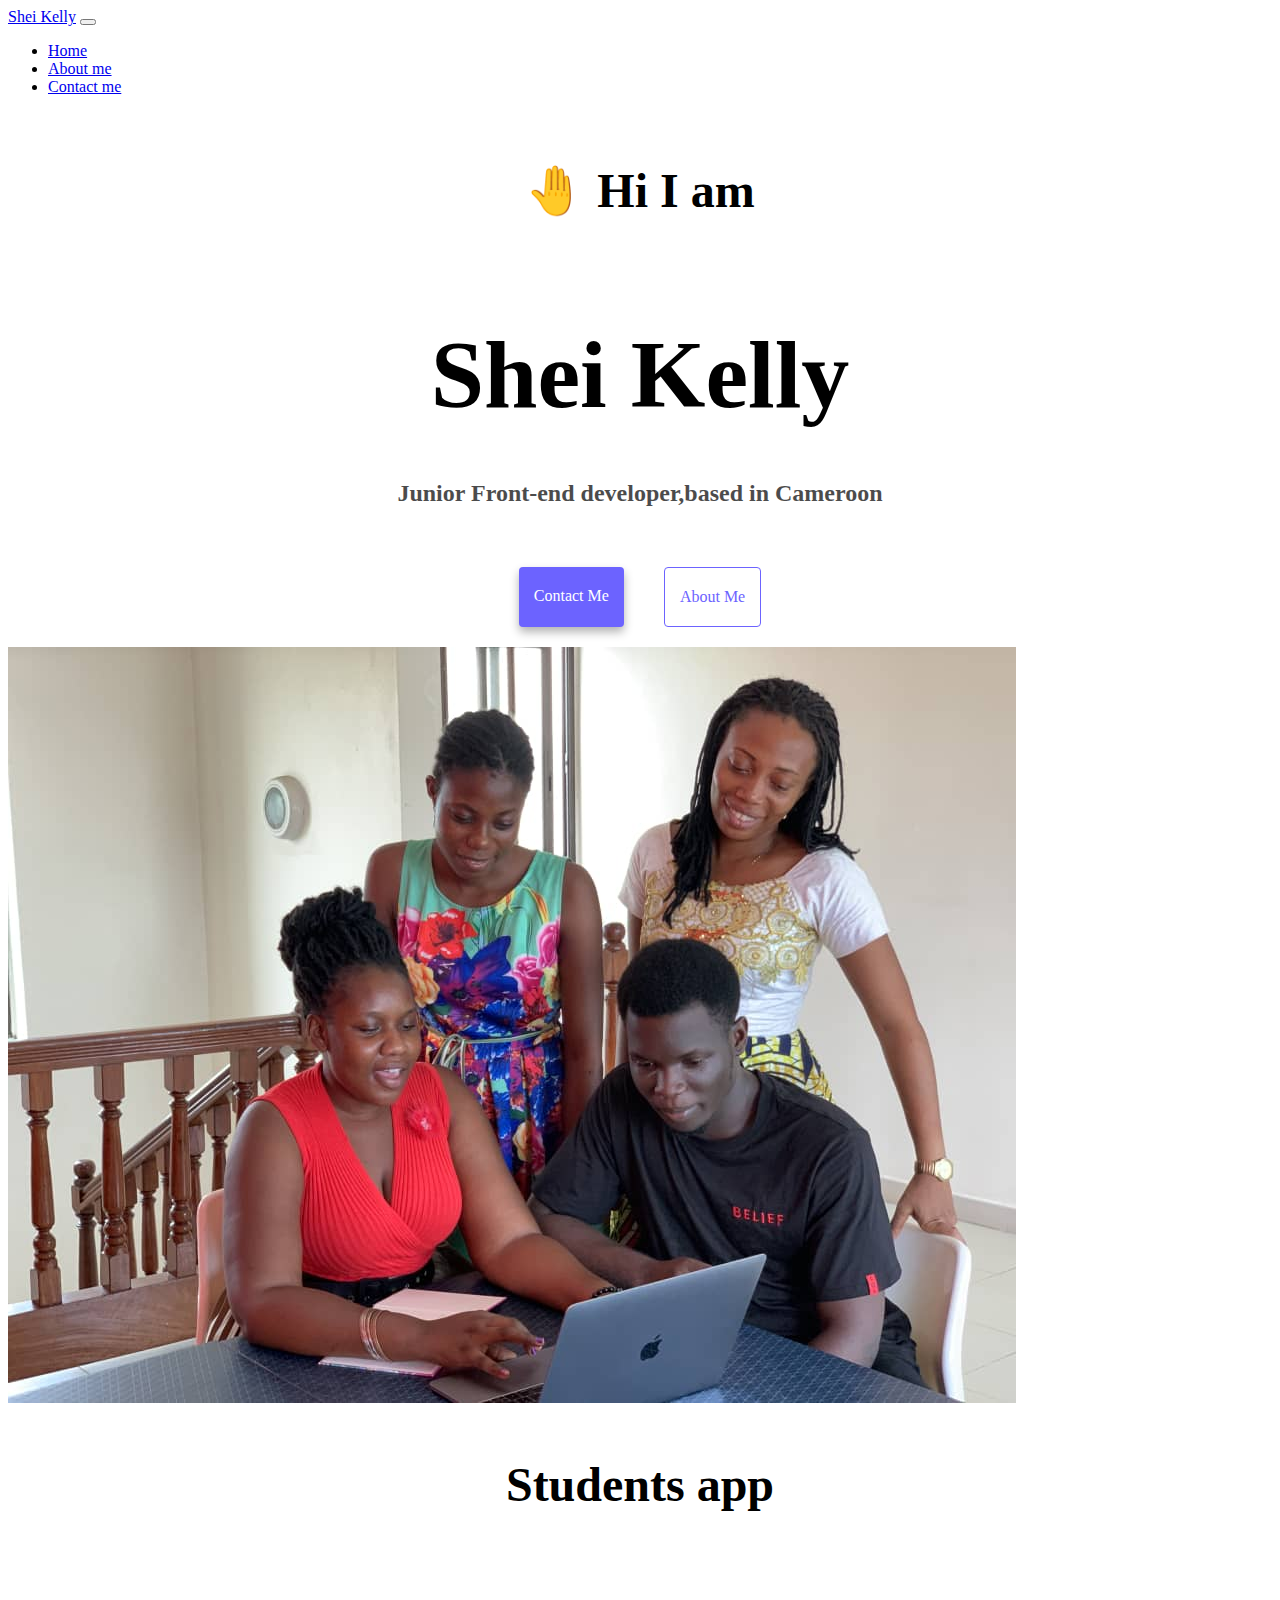
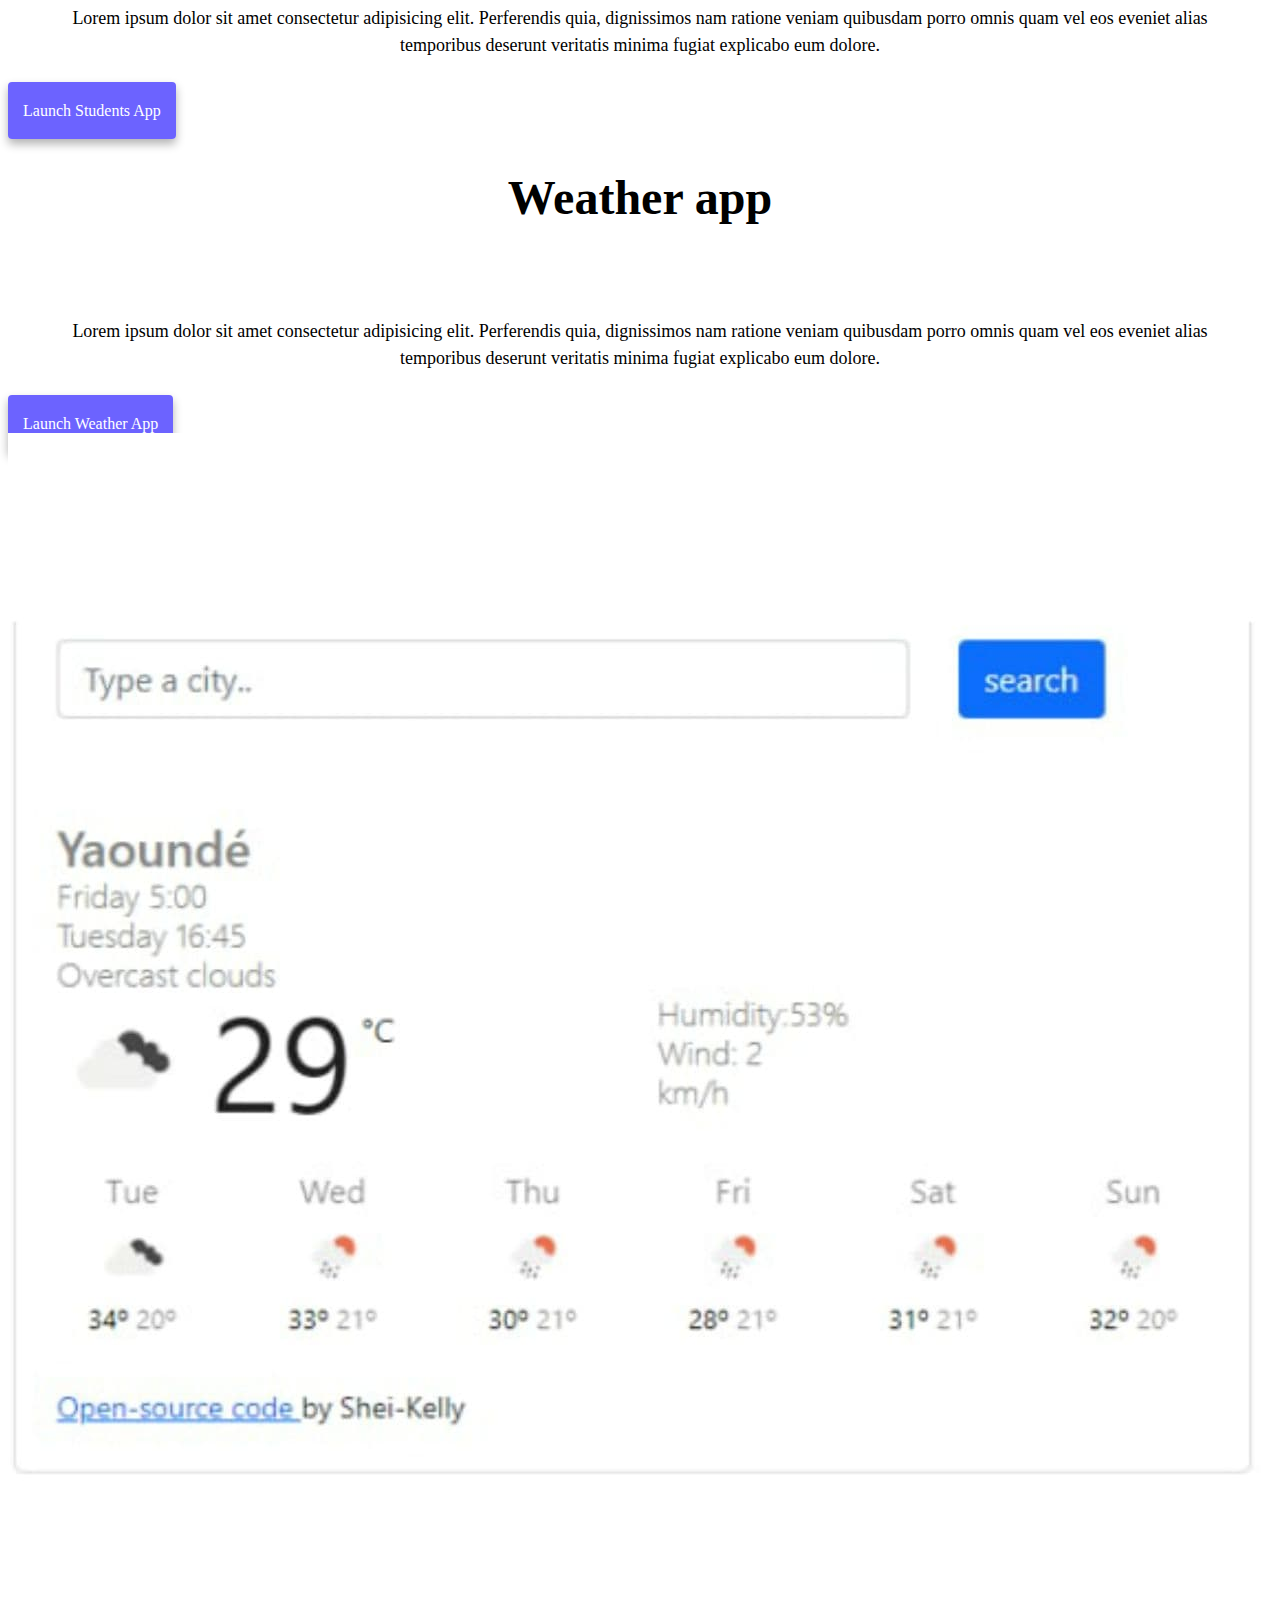
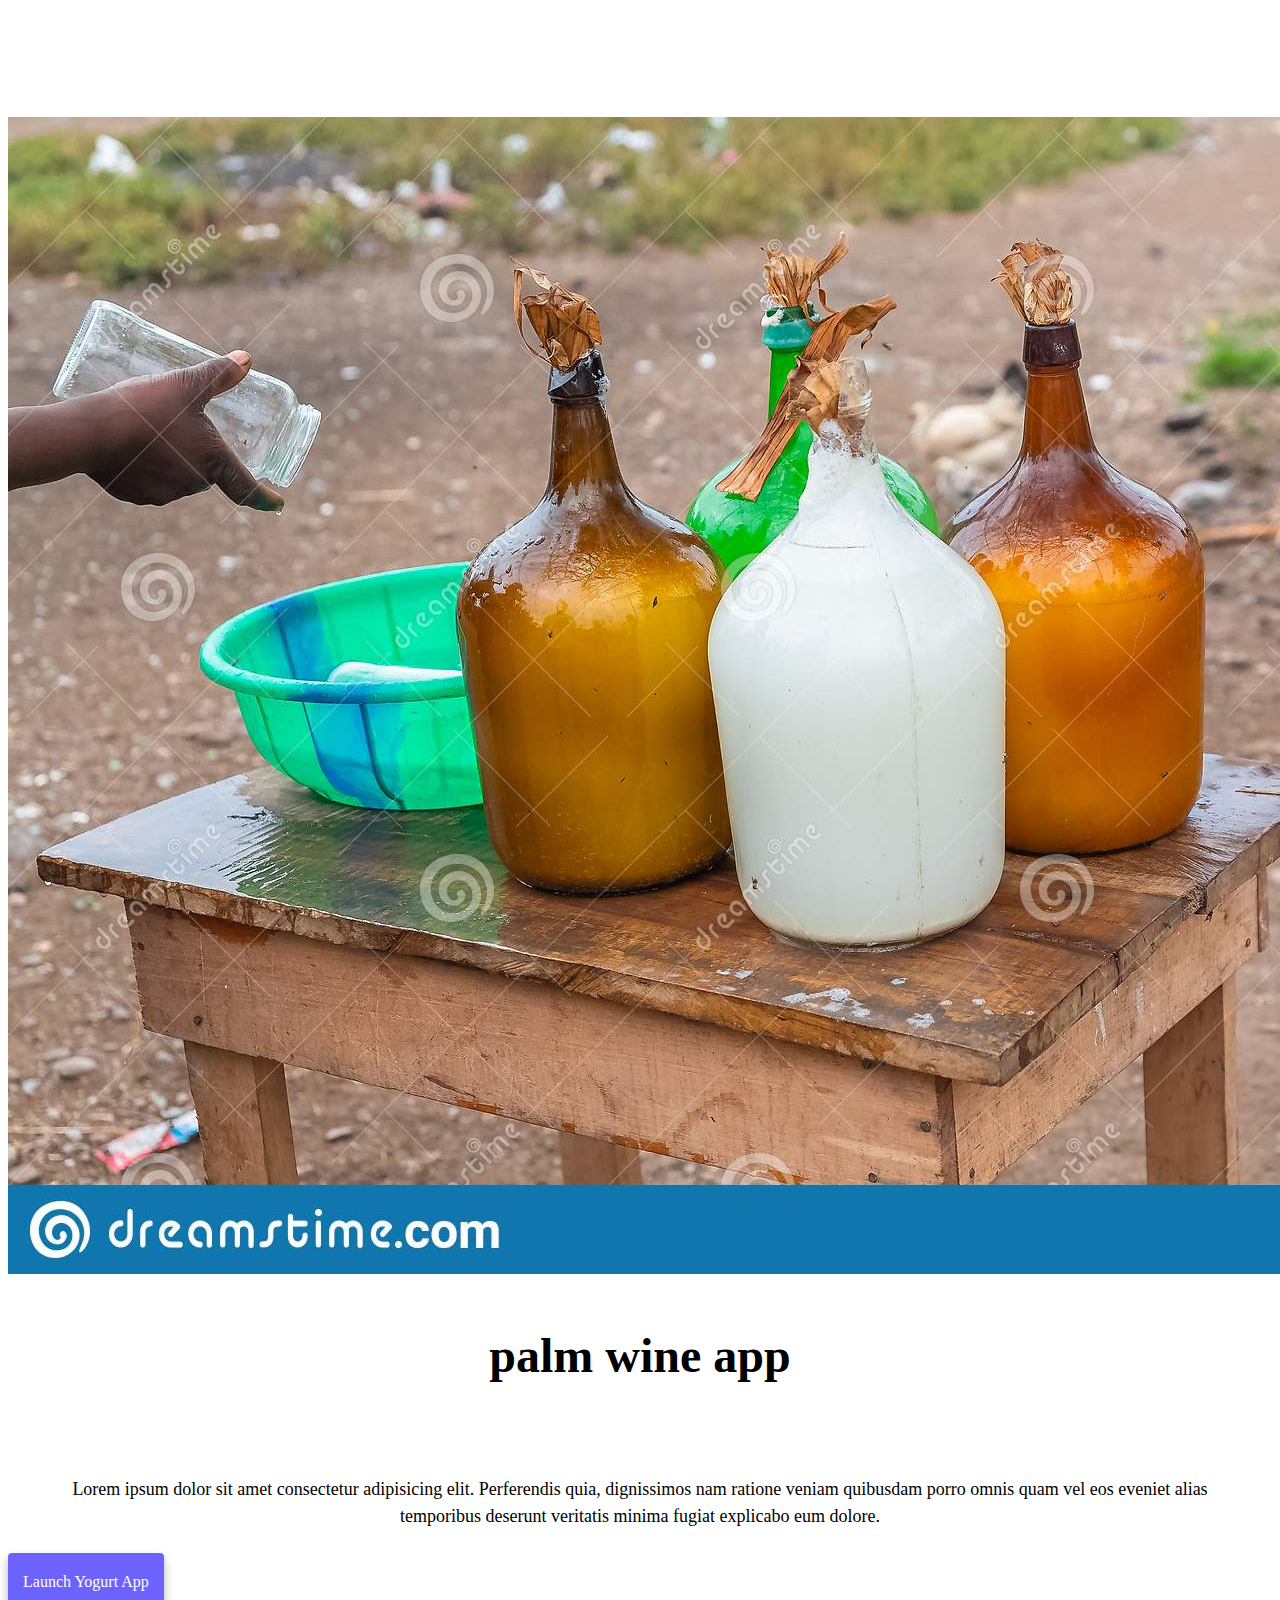
<file: index.html>
<!DOCTYPE html>
<html lang="en">
  <head>
    <meta charset="UTF-8" />
    <meta http-equiv="X-UA-Compatible" content="IE=edge" />
    <meta name="viewport" content="width=device-width, initial-scale=1.0" />
    <meta
      name="description"
      content="Shei Kelly is a junior front-end developer based in Cameroon, check out her projects and contact her for job inquiries"
    />
    <title>junior front-end developer Shei Kelly</title>
    <link
      href="https://cdn.jsdelivr.net/npm/bootstrap@5.1.3/dist/css/bootstrap.min.css"
      rel="stylesheet"
      integrity="sha384-1BmE4kWBq78iYhFldvKuhfTAU6auU8tT94WrHftjDbrCEXSU1oBoqyl2QvZ6jIW3"
      crossorigin="anonymous"
    />
    <script
      src="https://cdn.jsdelivr.net/npm/bootstrap@5.1.3/dist/js/bootstrap.bundle.min.js"
      integrity="sha384-ka7Sk0Gln4gmtz2MlQnikT1wXgYsOg+OMhuP+IlRH9sENBO0LRn5q+8nbTov4+1p"
      crossorigin="anonymous"
    ></script>
    <link rel="stylesheet" href="/css/style.css" />
  </head>
  <body>
    <nav class="navbar navbar-expand-lg navbar-light bg-light fixed-top">
      <div class="container-fluid">
        <a class="navbar-brand" href="/" title="Homepage">Shei Kelly</a>

        <button
          class="navbar-toggler"
          type="button"
          data-bs-toggle="collapse"
          data-bs-target="#navbarNav"
          aria-controls="navbarNav"
          aria-expanded="false"
          aria-label="Toggle navigation"
        >
          <span class="navbar-toggler-icon"></span>
        </button>
        <div class="collapse navbar-collapse" id="navbarNav">
          <ul class="navbar-nav">
            <li class="nav-item">
              <a
                class="nav-link active"
                aria-current="page"
                href="/"
                title="Homepage"
                >Home</a
              >
            </li>

            <li class="nav-item">
              <a class="nav-link" href="/about.html" title="About Shei Kelly"
                >About me</a
              >
            </li>
            <li class="nav-item">
              <a
                class="nav-link"
                href="/about.html#contact"
                title="Contact Shei Kelly"
                >Contact me</a
              >
            </li>
          </ul>
        </div>
      </div>
    </nav>
    <h2 class="text-center">🤚 Hi I am</h2>
    <h1 class="text-center">Shei Kelly</h1>
    <h3 class="text-center">Junior Front-end developer,based in Cameroon</h3>

    <div class="navigation-links mb-5">
      <a
        href="about.html#contact"
        class="primary-link"
        title="Contact Shei Kelly"
        >Contact me</a
      >
      <a href="about.html" class="secondary-link" title="About Shei Kelly"
        >About me</a
      >
    </div>

    <div class="container">
      <div class="row">
        <div class="col-md-6">
          <img src="images/students.jpg" class="img-fluid rounded" />
        </div>
        <div class="col-md-6">
          <h2 class="mb-3">Students app</h2>
          <p>
            Lorem ipsum dolor sit amet consectetur adipisicing elit. Perferendis
            quia, dignissimos nam ratione veniam quibusdam porro omnis quam vel
            eos eveniet alias temporibus deserunt veritatis minima fugiat
            explicabo eum dolore.
          </p>
          <div class="mt-5">
            <a href="#" class="primary-link" title="students project"
              >Launch Students App</a
            >
          </div>
        </div>
      </div>
      <div class="row mt-5">
        <div class="col-md-6">
          <h2 class="mb-3">Weather app</h2>
          <p>
            Lorem ipsum dolor sit amet consectetur adipisicing elit. Perferendis
            quia, dignissimos nam ratione veniam quibusdam porro omnis quam vel
            eos eveniet alias temporibus deserunt veritatis minima fugiat
            explicabo eum dolore.
          </p>
          <div class="mb-5 mt-5">
            <a href="#" class="primary-link" title="weather project"
              >Launch Weather App</a
            >
          </div>
        </div>
        <div class="col-md-6">
          <img src="images/weather app.jpg" class="img-fluid rounded" />
        </div>
      </div>
      <div class="row mt-5">
        <div class="col-md-6">
          <img src="images/palm wine.png" class="img-fluid rounded" />
        </div>
        <div class="col-md-6">
          <h2 class="mb-3">palm wine app</h2>
          <p>
            Lorem ipsum dolor sit amet consectetur adipisicing elit. Perferendis
            quia, dignissimos nam ratione veniam quibusdam porro omnis quam vel
            eos eveniet alias temporibus deserunt veritatis minima fugiat
            explicabo eum dolore.
          </p>
          <div class="mt-5">
            <a href="#" class="primary-link" title="yogurt project"
              >Launch Yogurt App</a
            >
          </div>
        </div>
      </div>
    </div>
  </body>
</html>
</file>
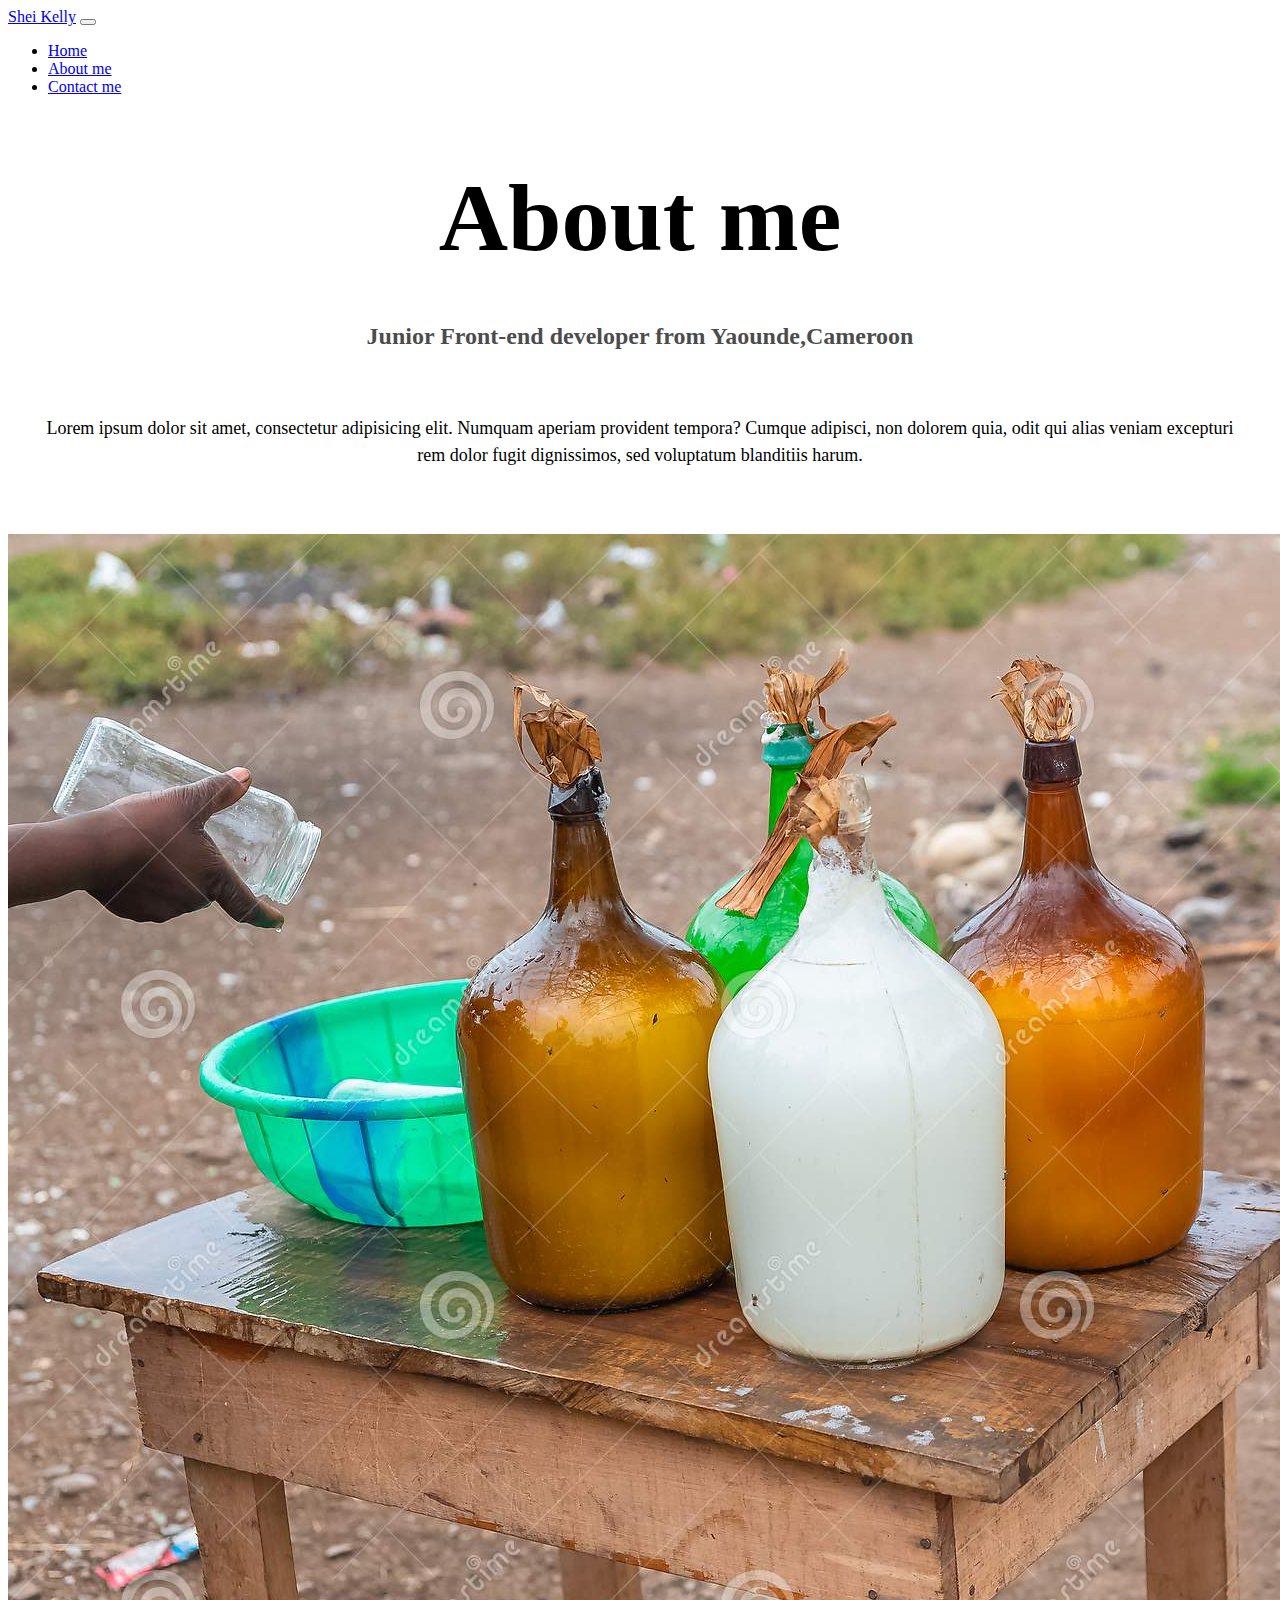
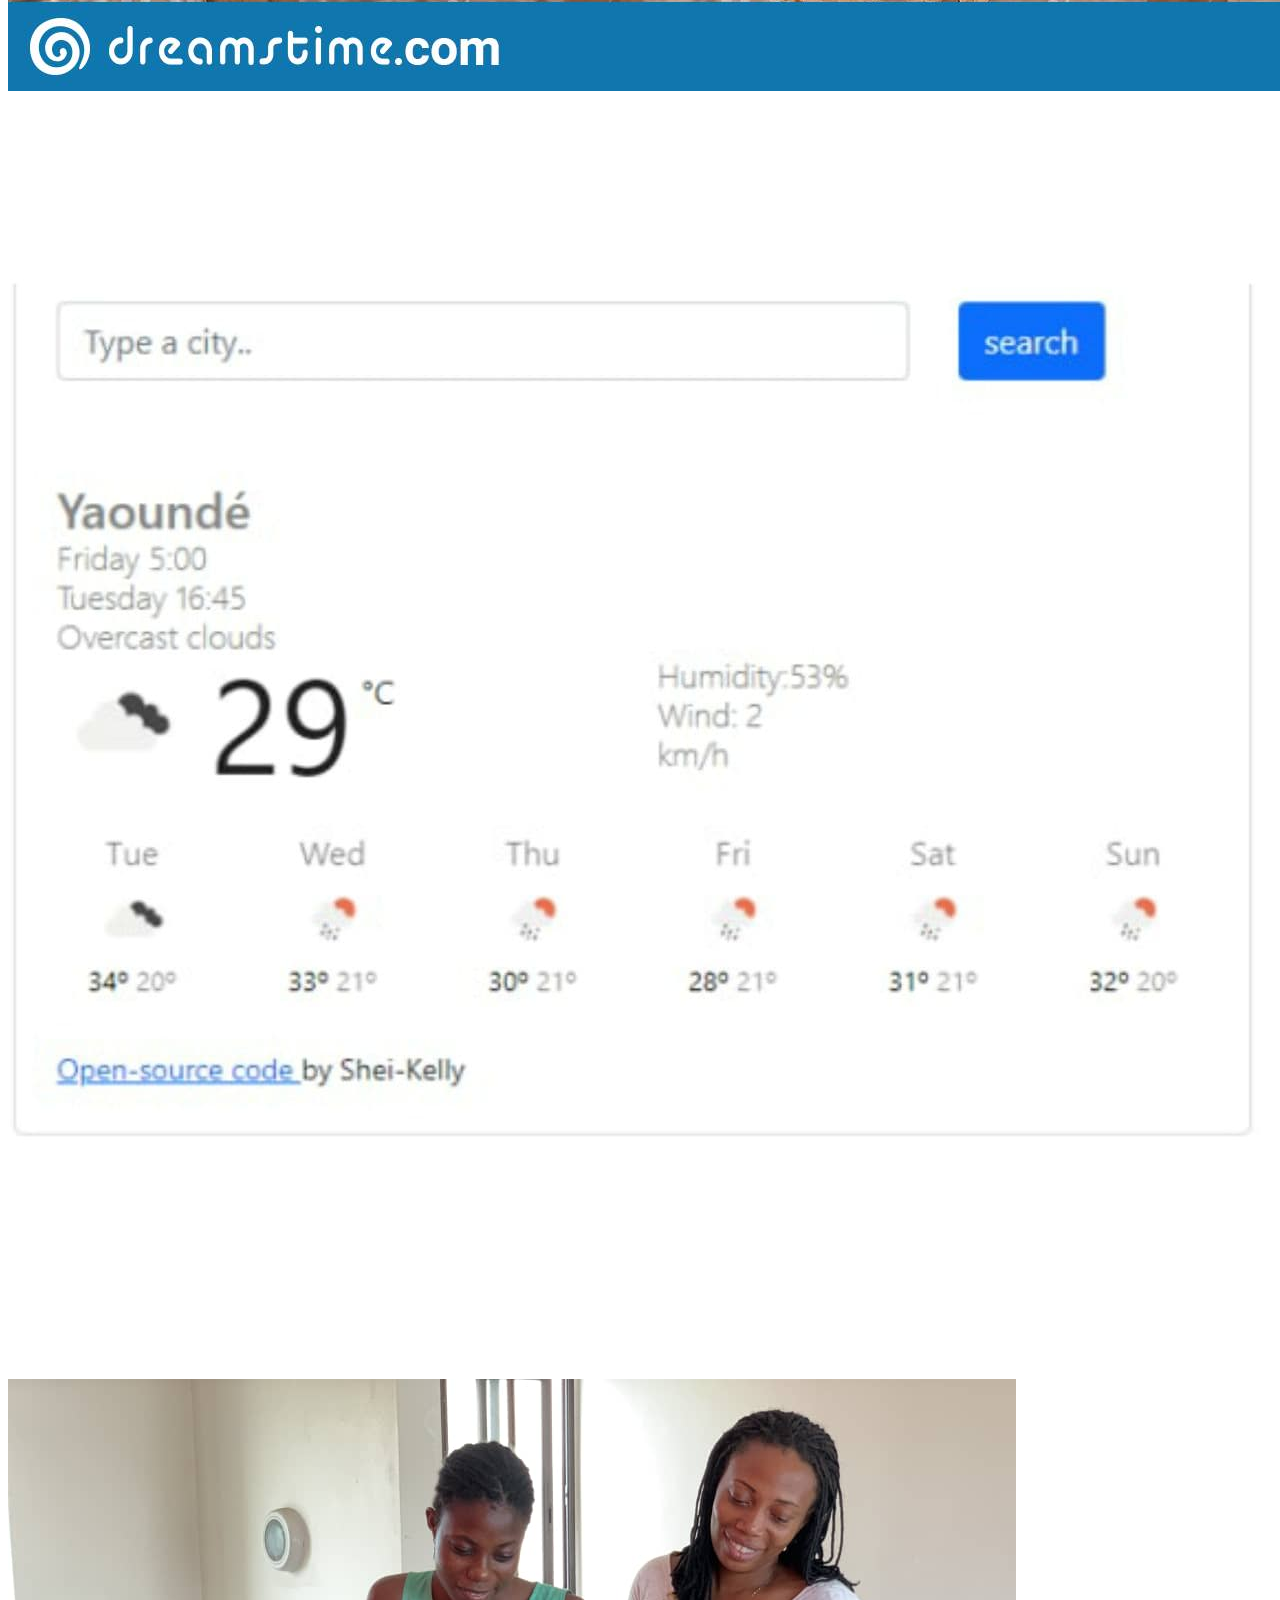
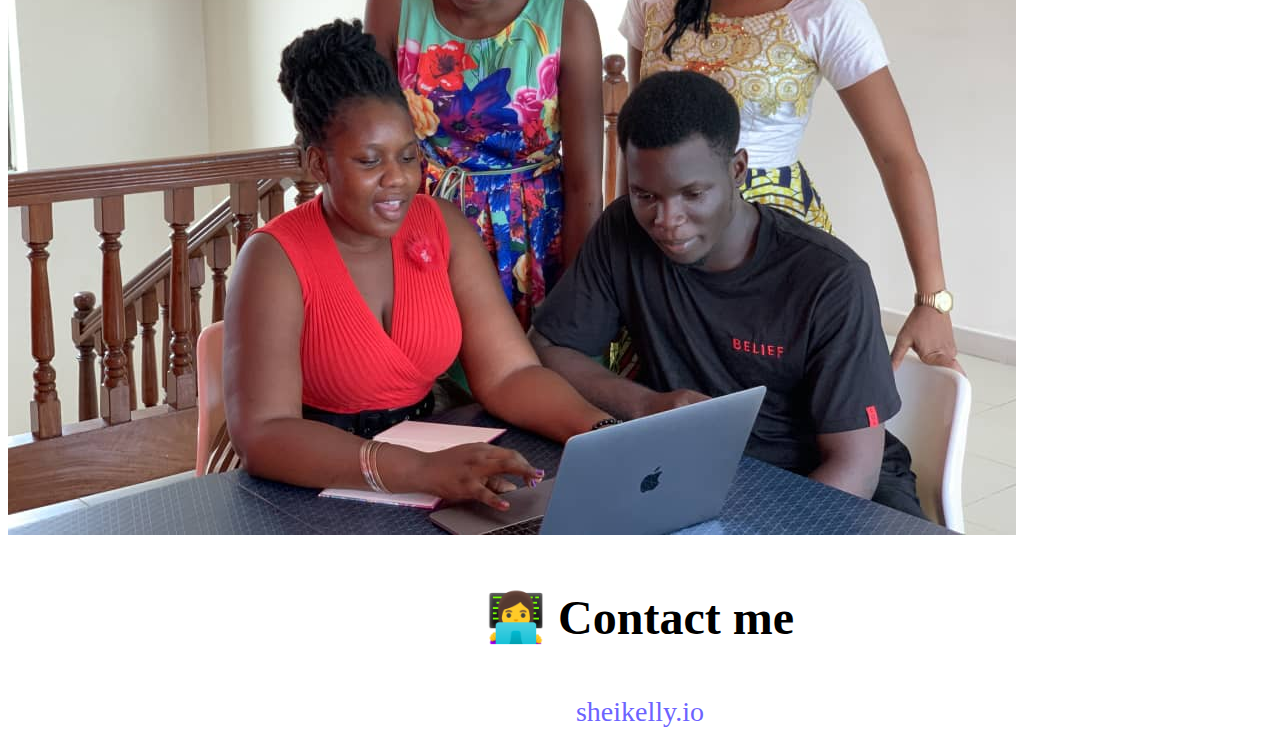
<file: about.html>
<!DOCTYPE html>
<html lang="en">
  <head>
    <meta charset="UTF-8" />
    <meta http-equiv="X-UA-Compatible" content="IE=edge" />
    <meta name="viewport" content="width=device-width, initial-scale=1.0" />
    
    <link
      href="https://cdn.jsdelivr.net/npm/bootstrap@5.1.3/dist/css/bootstrap.min.css"
      rel="stylesheet"
      integrity="sha384-1BmE4kWBq78iYhFldvKuhfTAU6auU8tT94WrHftjDbrCEXSU1oBoqyl2QvZ6jIW3"
      crossorigin="anonymous"
    />
    <script
      src="https://cdn.jsdelivr.net/npm/bootstrap@5.1.3/dist/js/bootstrap.bundle.min.js"
      integrity="sha384-ka7Sk0Gln4gmtz2MlQnikT1wXgYsOg+OMhuP+IlRH9sENBO0LRn5q+8nbTov4+1p"
      crossorigin="anonymous"
    ></script>
    <link rel="stylesheet" href="/css/style.css">
    <title>About me - Shei Kelly</title>
    <meta
      name="description"
      content="Shei Kelly is a junior front-end developer based in Cameroon, check out her projects and contact her for job inquiries"
    />
  </head>
  <body>
    <nav class="navbar navbar-expand-lg navbar-light bg-light fixed-top">
      <div class="container">
        
        <a class="navbar-brand" href="/" title="About page">Shei Kelly</a>
        <button
          class="navbar-toggler"
          type="button"
          data-bs-toggle="collapse"
          data-bs-target="#navbarNav"
          aria-controls="navbarNav"
          aria-expanded="false"
          aria-label="Toggle navigation"
        >
          <span class="navbar-toggler-icon"></span>
        </button>
        <div class="collapse navbar-collapse" id="navbarNav">
          <ul class="navbar-nav">
            <li class="nav-item">
              <a class="nav-link" aria-current="page" href="/index.html" title="Homepage">Home</a>
            </li>
            <li class="nav-item">
              <a class="nav-link active" href="/about.html" title="About Shei Kelly">About me</a>
            </li>
            <li class="nav-item">
              <a class="nav-link" href="/about.html#contact" title="Contact Shei Kelly">Contact me</a>
            </li>
          </ul>
        </div>
      </div>
    </nav>
    <h1 class="text-center">About me</h1>
    <h3 class="text-center">
      Junior Front-end developer from Yaounde,Cameroon
    </h3>
    <div class="about-paragraphs text-center">
      <p>
        Lorem ipsum dolor sit amet, consectetur adipisicing elit. Numquam
        aperiam provident tempora? Cumque adipisci, non dolorem quia, odit qui
        alias veniam excepturi rem dolor fugit dignissimos, sed voluptatum
        blanditiis harum.
      </p>
    </div>
    <div class="container">
      <div class="row">
        <div class="col-sm-4">
          <img
            src="images/palm wine.png"
            class="img-fluid p-2 shadow rounded"
          />
        </div>
        <div class="col-md-4">
          <img src="images/weather app.jpg" class="img-fluid rounded" />
       
        </div>
        <div class="col-sm-4">
          <img src="images/students.jpg" class="img-fluid p-2 shadow rounded" />
        </div>
      </div>
    </div>
<div id="contact" class="mt-5">
      <h2 class="text-center">👩‍💻 Contact me</h2>
    
    <a href="mailto:sheikelly.io" class="email-link">sheikelly.io</a>
  </body>
</html>
</file>
<file: css/style.css>
:root {
  --primary-color: #6c63ff;
  --secondary-color: #f5f2fe;
  --box-shadow: 0 5px 10px rgba(0, 0, 0, 0.3);
}
.body {
  margin: 60px auto;
  max-width: 800px;
  display: block;
}
h1,
h2,
h3 {
  text-align: center;
  margin: 0;
}

h1 {
  font-size: 96px;
  padding: 50px 25px;
}

h2 {
  font-size: 48px;
  padding: 50px 25px;
}

h3 {
  font-size: 24px;
  opacity: 0.7;
}

p {
  padding: 25px;
  border-radius: 4px;
  font-size: 18px;
  line-height: 1.5;
  text-align: center;
}
.homepage-link {
  color: var(--primary-color);
  text-align: center;
  display: block;
}
.about-paragraphs {
  display: flex;
  margin: 10px;
}

.about-paragraphs p {
  margin: 10px;
}

.email-link {
  display: flex;
  justify-content: center;
  color: var(--primary-color);
  font-size: 28px;
  text-decoration: none;
}
.email-link:hover {
  text-decoration: underline;
}
.about-paragraphs {
  display: flex;
  margin: 30px 0;
}
.about-paragraphs p {
  margin: 10px;
}

.navigation-links {
  display: flex;
  margin-top: 40px;
  justify-content: center;
}
.navigation-links a {
  margin: 20px;
  border-radius: 4px;
  padding: 20px 15px;
  text-decoration: none;
  text-transform: capitalize;
}
.contact-link {
  background: var(--primary-color);
  box-shadow: var(--box-shadow);
  color: white;
}

.about-link {
  color: var(--primary-color);
  border: 1px solid var(--primary-color);
}

.primary-link {
  border-radius: 4px;
  padding: 20px 15px;
  text-decoration: none;
  text-transform: capitalize;
  background: var(--primary-color);
  box-shadow: var(--box-shadow);
  color: white;
}

.secondary-link {
  border-radius: 4px;
  padding: 20px 15px;
  text-decoration: none;
  text-transform: capitalize;
  color: var(--primary-color);
  border: 1px solid var(--primary-color);
}
</file>
